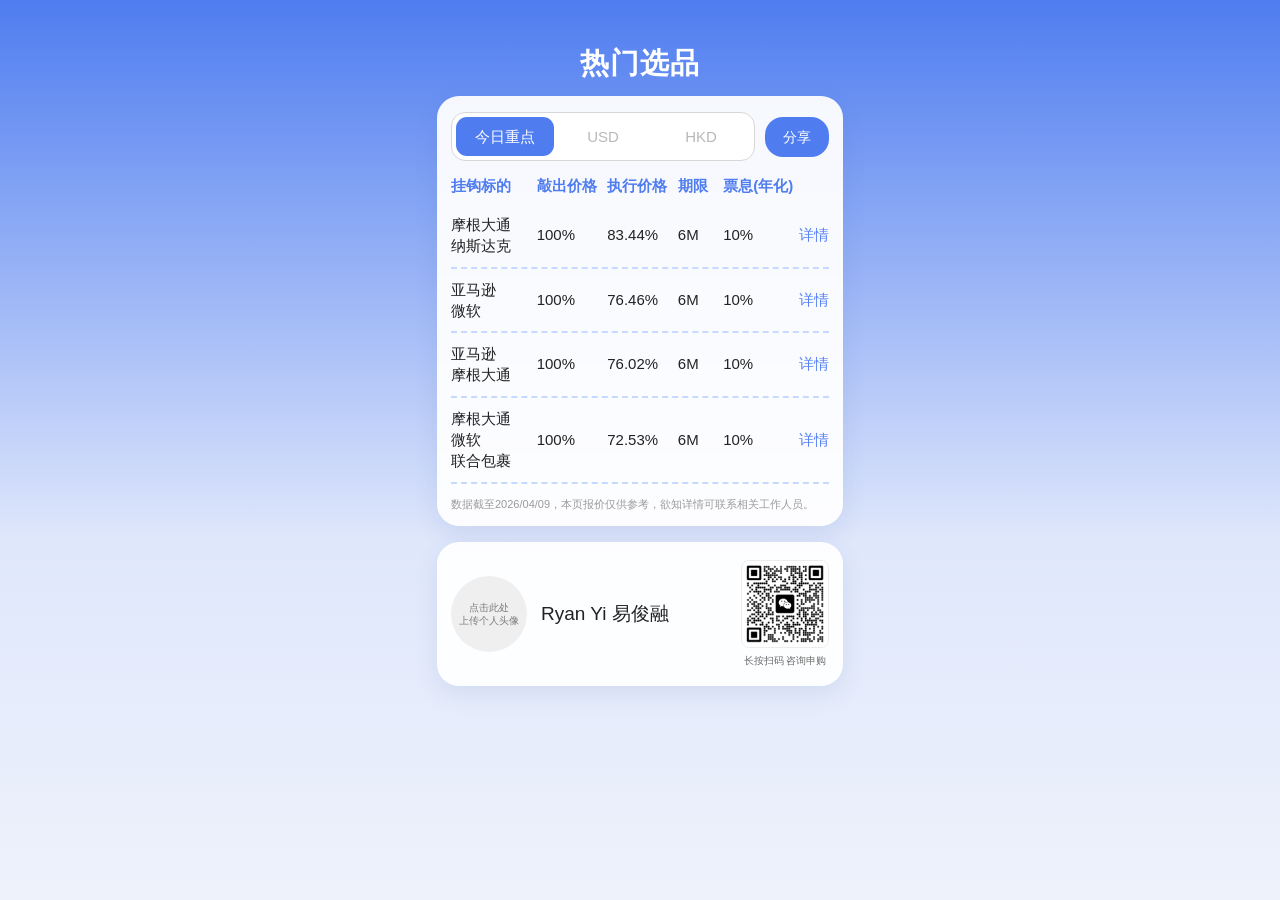
<file: index.html>
<!DOCTYPE html>
<html lang="zh-CN">
<head>
  <meta charset="UTF-8" />
  <meta
    name="viewport"
    content="width=device-width, initial-scale=1, maximum-scale=1, user-scalable=no"
  />
  <title>热门选品</title>
  <link rel="stylesheet" href="assets/styles.css" />
</head>
<body>
  <div class="page-shell">
    <header class="hero">
      <div class="hero-inner">
        <h1 id="site-title">热门选品</h1>
      </div>
    </header>

    <main class="main-card">
      <div class="toolbar">
        <div class="tabs">
          <button class="tab-btn active" data-tab="highlight">今日重点</button>
          <button class="tab-btn" data-tab="usd">USD</button>
          <button class="tab-btn" data-tab="hkd">HKD</button>
        </div>

        <button class="share-btn" id="share-btn">分享</button>
      </div>

      <div class="list-head">
        <div class="head-name">挂钩标的</div>
        <div class="head-ko">敲出价格</div>
        <div class="head-strike">执行价格</div>
        <div class="head-tenor">期限</div>
        <div class="head-coupon">票息(年化)</div>
        <div class="head-detail"></div>
      </div>

      <div id="product-list" class="product-list"></div>

      <div class="disclaimer" id="disclaimer">
        数据截至2026/04/09，本页报价仅供参考，欲知详情可联系相关工作人员。
      </div>
    </main>

    <section class="advisor-card">
      <div class="advisor-left">
        <div class="avatar-placeholder">点击此处<br>上传个人头像</div>
        <div class="advisor-name" id="advisor-name">Ryan Yi 易俊融</div>
      </div>

      <div class="advisor-right">
        <div class="qr-box">
          <img id="advisor-qr" src="assets/qr.png" alt="咨询申购二维码" />
        </div>
        <div class="qr-text">长按扫码 咨询申购</div>
      </div>
    </section>
  </div>

  <script src="assets/app.js"></script>
</body>
</html>
</file>
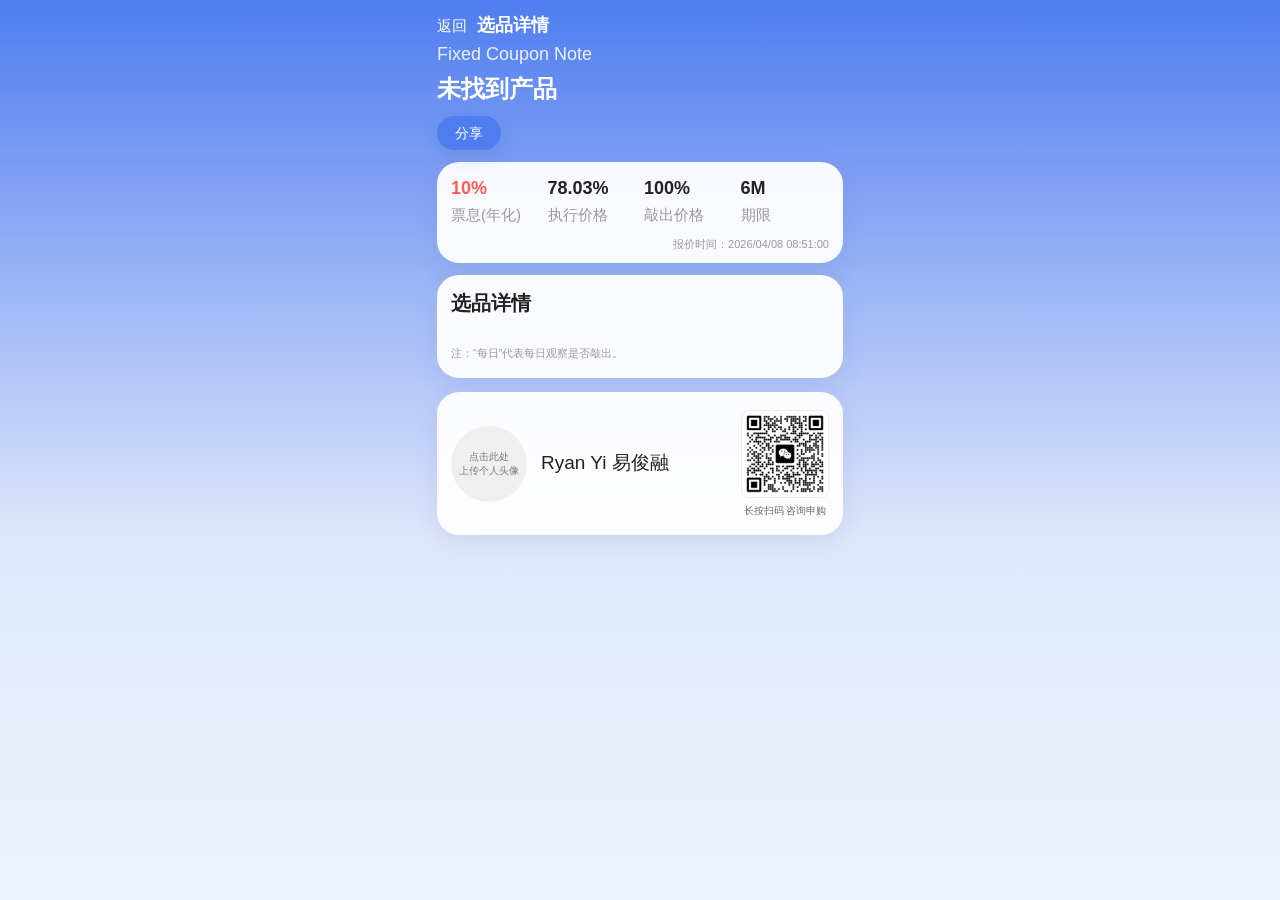
<file: detail.html>
<!DOCTYPE html>
<html lang="zh-CN">
<head>
  <meta charset="UTF-8" />
  <meta
    name="viewport"
    content="width=device-width, initial-scale=1, maximum-scale=1, user-scalable=no"
  />
  <title>选品详情</title>
  <link rel="stylesheet" href="assets/styles.css" />
</head>
<body>
  <div class="page-shell detail-page">
    <section class="detail-top-hero">
      <div class="detail-nav">
        <a class="detail-back" href="index.html">返回</a>
        <div class="detail-nav-title" id="detail-page-title">选品详情</div>
      </div>

      <div class="detail-product-type" id="detail-product-type">Fixed Coupon Note</div>
      <h1 class="detail-title" id="detail-title">中国石油 + 中国海洋石油</h1>

      <div class="detail-share-row">
        <button class="detail-share-btn" id="detail-share-btn">分享</button>
      </div>

      <section class="detail-summary-card">
        <div class="detail-summary-grid">
          <div class="detail-summary-item">
            <div class="detail-summary-value detail-summary-red" id="summary-coupon">10%</div>
            <div class="detail-summary-label">票息(年化)</div>
          </div>
          <div class="detail-summary-item">
            <div class="detail-summary-value" id="summary-strike">78.03%</div>
            <div class="detail-summary-label">执行价格</div>
          </div>
          <div class="detail-summary-item">
            <div class="detail-summary-value" id="summary-ko">100%</div>
            <div class="detail-summary-label">敲出价格</div>
          </div>
          <div class="detail-summary-item">
            <div class="detail-summary-value" id="summary-tenor">6M</div>
            <div class="detail-summary-label">期限</div>
          </div>
        </div>

        <div class="detail-quote-time" id="quote-time">报价时间：2026/04/08 08:51:00</div>
      </section>
    </section>

    <section class="detail-info-card">
      <h2 class="detail-section-title">选品详情</h2>
      <div class="detail-info-grid" id="detail-grid"></div>
      <div class="detail-note">注：“每日”代表每日观察是否敲出。</div>
    </section>

    <section class="advisor-card detail-advisor-card">
      <div class="advisor-left">
        <div class="avatar-placeholder">点击此处<br>上传个人头像</div>
        <div class="advisor-name" id="detail-advisor-name">Ryan Yi 易俊融</div>
      </div>

      <div class="advisor-right">
        <div class="qr-box">
          <img src="assets/qr.png" alt="咨询申购二维码" />
        </div>
        <div class="qr-text">长按扫码 咨询申购</div>
      </div>
    </section>
  </div>

  <script src="assets/detail.js"></script>
</body>
</html>
</file>
<file: assets/styles.css>
* {
  box-sizing: border-box;
}

html, body {
  margin: 0;
  padding: 0;
  font-family: -apple-system, BlinkMacSystemFont, "PingFang SC", "Microsoft YaHei", Arial, sans-serif;
  background: linear-gradient(180deg, #4f7df0 0%, #dfe7fb 60%, #eef2fb 100%);
  color: #222;
  overflow-x: hidden;
}

body {
  min-height: 100vh;
}

.page-shell {
  width: 100%;
  max-width: 430px;
  margin: 0 auto;
  padding: 18px 12px 24px;
}

.hero {
  padding: 26px 0 12px;
  text-align: center;
}

.hero-inner {
  display: flex;
  justify-content: center;
  align-items: center;
}

.hero h1 {
  margin: 0;
  font-size: 29px;
  font-weight: 700;
  color: #fff;
  letter-spacing: 1px;
}

.main-card,
.detail-card,
.advisor-card,
.summary-card,
.detail-summary-card,
.detail-info-card {
  background: rgba(255, 255, 255, 0.94);
  border-radius: 22px;
  box-shadow: 0 8px 24px rgba(48, 83, 160, 0.10);
}

.main-card {
  padding: 16px 14px 14px;
}

.toolbar {
  display: flex;
  align-items: center;
  gap: 10px;
  margin-bottom: 14px;
}

.tabs {
  flex: 1;
  display: flex;
  border: 1px solid #d7d7d7;
  border-radius: 14px;
  background: #fff;
  padding: 4px;
  min-width: 0;
}

.tab-btn {
  flex: 1;
  border: 0;
  background: transparent;
  color: #b9b9b9;
  font-size: 15px;
  line-height: 1;
  padding: 12px 4px;
  border-radius: 11px;
  cursor: pointer;
  white-space: nowrap;
}

.tab-btn.active {
  background: #4f7df0;
  color: #fff;
}

.share-btn {
  border: 0;
  background: #4f7df0;
  color: #fff;
  font-size: 14px;
  line-height: 1;
  padding: 13px 18px;
  border-radius: 18px;
  cursor: pointer;
  flex-shrink: 0;
}

.list-head {
  display: grid;
  grid-template-columns: 1.7fr 1.4fr 1.4fr 0.9fr 1.5fr 0.6fr;
  column-gap: 0;
  align-items: end;
  color: #4f7df0;
  font-size: 15px;
  font-weight: 700;
  padding: 2px 0 8px;
}

.list-head > div {
  white-space: nowrap;
}

.head-name {
  padding-right: 8px;
}

.head-ko,
.head-strike,
.head-tenor,
.head-coupon {
  text-align: left;
}

.head-detail {
  text-align: left;
}

.product-list {
  width: 100%;
}

.product-row {
  display: grid;
  grid-template-columns: 1.7fr 1.4fr 1.4fr 0.9fr 1.5fr 0.6fr;
  column-gap: 0;
  align-items: center;
  padding: 10px 0;
  border-bottom: 2px dashed #c8d9ff;
}

.name-cell {
  font-size: 15px;
  line-height: 1.42;
  word-break: break-word;
  white-space: normal;
  padding-right: 8px;
}

.value-cell {
  font-size: 15px;
  line-height: 1.2;
  white-space: nowrap;
  text-align: left;
}

.detail-cell {
  text-align: left;
}

.detail-link {
  color: #5a84f4;
  text-decoration: none;
  font-size: 15px;
  line-height: 1.2;
  white-space: nowrap;
}

.disclaimer {
  color: #9a9a9a;
  font-size: 11px;
  line-height: 1.52;
  padding-top: 12px;
}

.advisor-card {
  margin-top: 16px;
  padding: 18px 14px;
  display: flex;
  justify-content: space-between;
  align-items: center;
  gap: 10px;
}

.advisor-left {
  display: flex;
  align-items: center;
  gap: 14px;
  min-width: 0;
  flex: 1;
}

.avatar-placeholder {
  width: 76px;
  height: 76px;
  border-radius: 50%;
  background: #efefef;
  color: #7c7c7c;
  font-size: 10px;
  line-height: 1.35;
  display: flex;
  align-items: center;
  justify-content: center;
  text-align: center;
  flex-shrink: 0;
}

.advisor-name {
  font-size: 19px;
  color: #222;
  line-height: 1.2;
  word-break: break-word;
}

.advisor-right {
  display: flex;
  flex-direction: column;
  align-items: center;
  flex-shrink: 0;
}

.qr-box {
  width: 88px;
  height: 88px;
  background: #fff;
  border-radius: 8px;
  overflow: hidden;
  border: 1px solid #ececec;
  display: flex;
  align-items: center;
  justify-content: center;
}

.qr-box img {
  width: 100%;
  height: 100%;
  object-fit: contain;
  display: block;
  -webkit-user-select: none;
  user-select: none;
  -webkit-touch-callout: default;
}

.qr-text {
  margin-top: 6px;
  font-size: 10px;
  color: #6b6b6b;
  text-align: center;
  line-height: 1.35;
}

/* =========================
   Detail page - rebuilt only
   ========================= */

.detail-page {
  padding-top: 10px;
}

.detail-top-hero {
  padding: 6px 0 0;
}

.detail-nav {
  display: flex;
  align-items: center;
  gap: 10px;
  margin-bottom: 10px;
}

.detail-back {
  color: #fff;
  text-decoration: none;
  font-size: 15px;
  line-height: 1;
}

.detail-nav-title {
  color: #fff;
  font-size: 18px;
  font-weight: 700;
  line-height: 1;
}

.detail-product-type {
  color: rgba(255, 255, 255, 0.88);
  font-size: 18px;
  line-height: 1.2;
  margin-bottom: 8px;
}

.detail-title {
  margin: 0;
  color: #fff;
  font-size: 24px;
  line-height: 1.28;
  font-weight: 700;
  letter-spacing: 0;
}

.detail-share-row {
  margin-top: 12px;
  margin-bottom: 12px;
}

.detail-share-btn {
  border: 0;
  background: #4f7df0;
  color: #fff;
  font-size: 14px;
  line-height: 1;
  padding: 10px 18px;
  border-radius: 18px;
  cursor: pointer;
  box-shadow: 0 6px 18px rgba(48, 83, 160, 0.14);
}

.detail-summary-card {
  padding: 16px 14px 12px;
}

.detail-summary-grid {
  display: grid;
  grid-template-columns: repeat(4, 1fr);
  gap: 8px;
}

.detail-summary-item {
  min-width: 0;
}

.detail-summary-value {
  font-size: 18px;
  font-weight: 700;
  color: #222;
  line-height: 1.2;
}

.detail-summary-red {
  color: #ff5a55;
}

.detail-summary-label {
  margin-top: 5px;
  font-size: 15px;
  color: #9a9a9a;
  line-height: 1.35;
}

.detail-quote-time {
  margin-top: 12px;
  text-align: right;
  font-size: 11px;
  color: #9a9a9a;
  line-height: 1.3;
}

.detail-info-card {
  margin-top: 12px;
  padding: 16px 14px;
}

.detail-section-title {
  margin: 0 0 14px;
  font-size: 20px;
  color: #222;
  line-height: 1.2;
}

.detail-info-grid {
  display: grid;
  grid-template-columns: 110px 1fr;
  row-gap: 10px;
  column-gap: 12px;
}

.detail-info-label {
  color: #9a9a9a;
  font-size: 15px;
  line-height: 1.45;
}

.detail-info-value {
  color: #222;
  font-size: 15px;
  line-height: 1.45;
  word-break: break-word;
}

.detail-note {
  margin-top: 16px;
  color: #9a9a9a;
  font-size: 11px;
  line-height: 1.5;
}

.detail-advisor-card {
  margin-top: 14px;
}

/* keep old classes too, in case your html/js still uses them */
.detail-hero {
  text-align: left;
  padding-top: 10px;
  padding-bottom: 12px;
}

.detail-topbar {
  display: flex;
  align-items: center;
  gap: 10px;
  margin-bottom: 10px;
}

.back-link {
  color: #fff;
  text-decoration: none;
  font-size: 15px;
}

.detail-top-title {
  color: #fff;
  font-size: 18px;
  font-weight: 700;
}

.detail-subtitle {
  color: rgba(255,255,255,0.85);
  font-size: 18px;
  margin-bottom: 8px;
}

.detail-main-title {
  margin: 0 0 12px;
  color: #fff;
  font-size: 24px;
  line-height: 1.28;
  font-weight: 700;
}

.summary-card {
  padding: 16px 14px 12px;
}

.summary-grid {
  display: grid;
  grid-template-columns: repeat(4, 1fr);
  gap: 8px;
}

.summary-item {
  min-width: 0;
}

.summary-value {
  font-size: 18px;
  font-weight: 700;
  color: #222;
  line-height: 1.2;
}

.summary-red {
  color: #ff5a55;
}

.summary-label {
  margin-top: 5px;
  font-size: 11px;
  color: #9a9a9a;
  line-height: 1.35;
}

.quote-time {
  margin-top: 12px;
  text-align: right;
  font-size: 11px;
  color: #9a9a9a;
}

.detail-card {
  padding: 16px 14px;
  margin-top: 10px;
}

.section-title {
  margin: 0 0 14px;
  font-size: 20px;
  color: #222;
}

.detail-grid {
  display: grid;
  grid-template-columns: 110px 1fr;
  row-gap: 10px;
  column-gap: 10px;
}

.detail-label {
  color: #9a9a9a;
  font-size: 12px;
  line-height: 1.45;
}

.detail-value {
  color: #222;
  font-size: 12px;
  line-height: 1.45;
  word-break: break-word;
}

@media (max-width: 390px) {
  .page-shell {
    padding-left: 10px;
    padding-right: 10px;
  }

  .main-card,
  .detail-card,
  .advisor-card,
  .summary-card,
  .detail-summary-card,
  .detail-info-card {
    border-radius: 18px;
  }

  .hero h1 {
    font-size: 27px;
  }

  .main-card {
    padding: 15px 12px 13px;
  }

  .tabs {
    padding: 3px;
  }

  .tab-btn {
    font-size: 14px;
    padding: 11px 2px;
  }

  .share-btn {
    font-size: 13px;
    padding: 12px 16px;
  }

  .list-head {
    grid-template-columns: 2.95fr 0.98fr 0.98fr 0.7fr 1fr 0.64fr;
    font-size: 11px;
  }

  .product-row {
    grid-template-columns: 2.95fr 0.98fr 0.98fr 0.7fr 1fr 0.64fr;
  }

  .name-cell {
    font-size: 10.5px;
    padding-right: 6px;
  }

  .value-cell,
  .detail-link {
    font-size: 10.5px;
  }

  .advisor-name {
    font-size: 17px;
  }

  .qr-box {
    width: 82px;
    height: 82px;
  }

  .detail-product-type,
  .detail-subtitle {
    font-size: 17px;
  }

  .detail-title,
  .detail-main-title {
    font-size: 22px;
  }

  .detail-nav-title,
  .detail-top-title {
    font-size: 17px;
  }

  .detail-summary-value,
  .summary-value {
    font-size: 17px;
  }

  .detail-info-grid,
  .detail-grid {
    grid-template-columns: 96px 1fr;
    column-gap: 10px;
  }

  .detail-info-label,
  .detail-info-value,
  .detail-label,
  .detail-value {
    font-size: 11.5px;
  }
}
</file>
